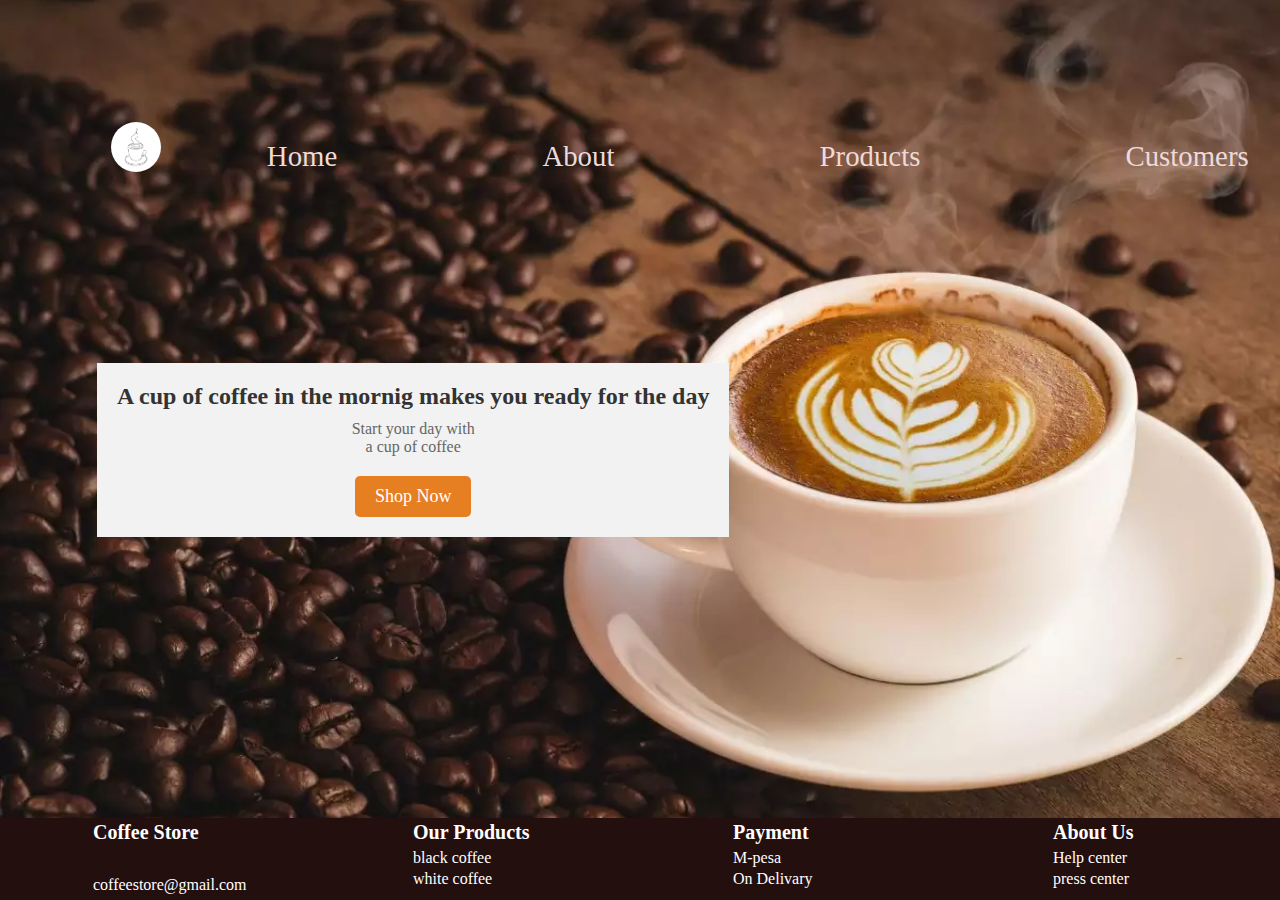
<file: index.html>
<!DOCTYPE html>
<html lang="en">
<head>
    <meta charset="UTF-8">
    <meta name="viewport" content="width=device-width, initial-scale=1.0">
        <link rel="stylesheet" href="style.css">
    <link href='https://unpkg.com/boxicons@2.1.4/css/boxicons.min.css' rel='stylesheet'>
    <title>Coffee</title>
</head>
<body>
    <div class="home">
        <header class="head">
            <a class="logo">
                <img src="img/coffee.png" alt="">
            </a>
            <!-- <i class="bx bx-menu" id="menu-icon "></i> -->
            <ul class="nav">
                <li><a href="index.html">Home</a></li>
                <li><a href="about.html">About </a></li>
                <li><a href="products.html">Products</a></li>
                <li><a href="reviews.html">Customers</a></li>
            </ul>
        </header>
        <div class="text">
            <h1>A cup of coffee in the mornig makes you ready for the day</h1>
            <p>Start your day with <br> a cup of coffee</p>
            <a href="#" class="btn"> Shop Now</a>
        </div>
        <footer>
            <div class="footer">
                <div>
                    <h3>Coffee Store</h3>
                    <ion-icon name="logo-facebook" class="icon"></ion-icon>
                    <ion-icon name="logo-instagram" class="icon"></ion-icon>
                    <ion-icon name="logo-twitter" class="icon"></ion-icon>
                    <p>coffeestore@gmail.com</p>
                </div>
                <div>
                    <h3>Our Products</h3>
                    <P>black coffee</P>
                    <p>white coffee</p>
                </div>
                <div>
                  <h3>Payment</h3>
                  <p>M-pesa</p>
                  <p>On Delivary</p>
                </div>
                <div>
                    <h3>About Us</h3>
                    <p>Help center</p>
                    <P>press center</P>
                </div>
            </div>
            
        </footer>
         <script>index.js</script>
    </div>
</body>
</html>
</file>
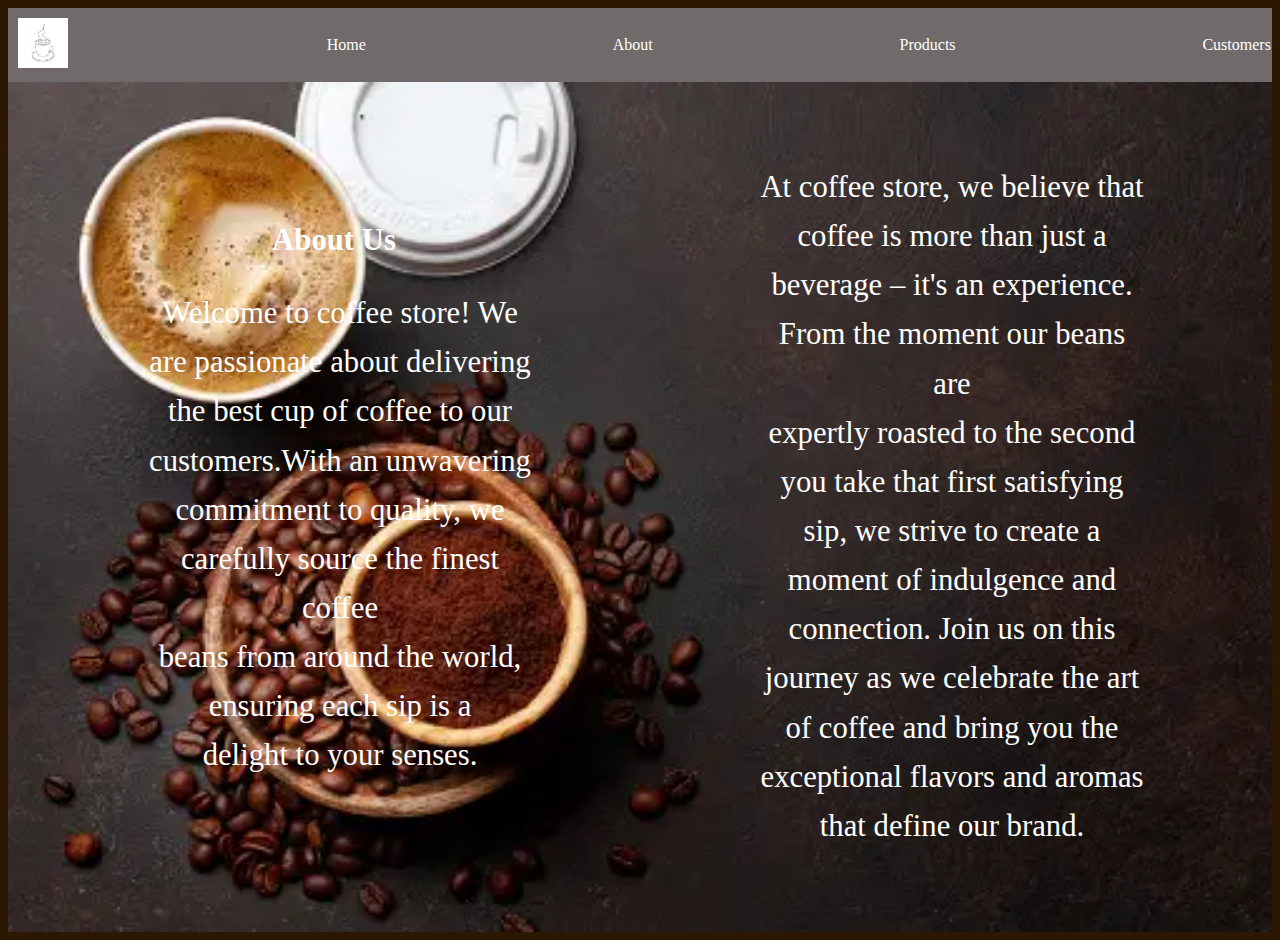
<file: about.html>
<!DOCTYPE html>
<html lang="en">
<head>
    <meta charset="UTF-8">
    <meta name="viewport" content="width=device-width, initial-scale=1.0">
    <link rel="stylesheet" href="about.css">
    <title>Document</title>
</head>
<body>
    <header>
        <a class="logo">
            <img src="img/coffee.png" alt="">
        </a>
        <!-- <i class="bx bx-menu" id="menu-icon "></i> -->
        <ul class="nav">
            <li><a href="index.html">Home</a></li>
            <li><a href="about.html">About </a></li>
            <li><a href="products.html">Products</a></li>
            <li><a href="reviews.html">Customers</a></li>
        </ul>
        <!-- <div class="icon">
            <i class="bx bx-cart-alt"></i>
            <i class="bx bx-search" id="search-icon"></i>
        </div> -->
    </header>
    <div class="home-about">
        <div class="about">
            <h1>About Us</h1>
            <p>Welcome to coffee store! We are passionate about delivering <br> the best cup of coffee to our customers.With an unwavering <br>commitment to quality, we carefully source the finest coffee <br> beans from around the world, ensuring each sip is a <br>delight to your senses.</p>
        </div>
        <div class="about">
            <p>At coffee store, we believe that coffee is more than just a <br> beverage – it's an experience. From the moment our beans are <br> expertly roasted to the second you take that first satisfying <br>sip, we strive to create a moment of indulgence and <br>connection. Join us on this journey as we celebrate the art <br>of coffee and bring you the exceptional flavors and aromas <br>that define our brand.</p>
        </div>
    </div>
</body>
</html>
</file>
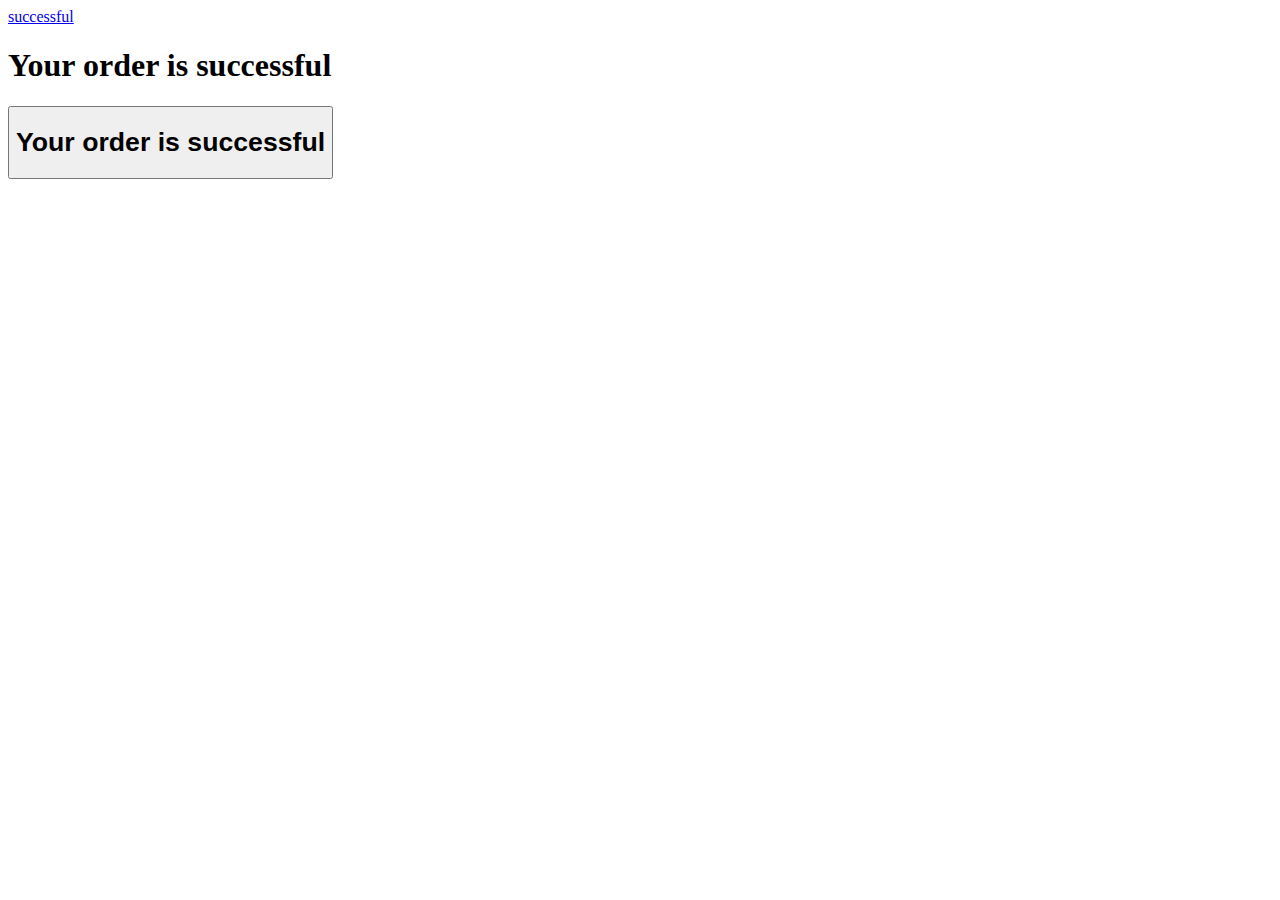
<file: order.html>
<!DOCTYPE html>
<html lang="en">
<head>
    <meta charset="UTF-8">
    <meta name="viewport" content="width=device-width, initial-scale=1.0">
    <title>Document</title>
</head>
<body>
    <div>
        <a href="payment.html">successful</a>
        <h1>Your order is successful</h1>
    </div>
    <button class="btn"><h1>Your order is successful</h1></button>
</body>
</html>
</file>
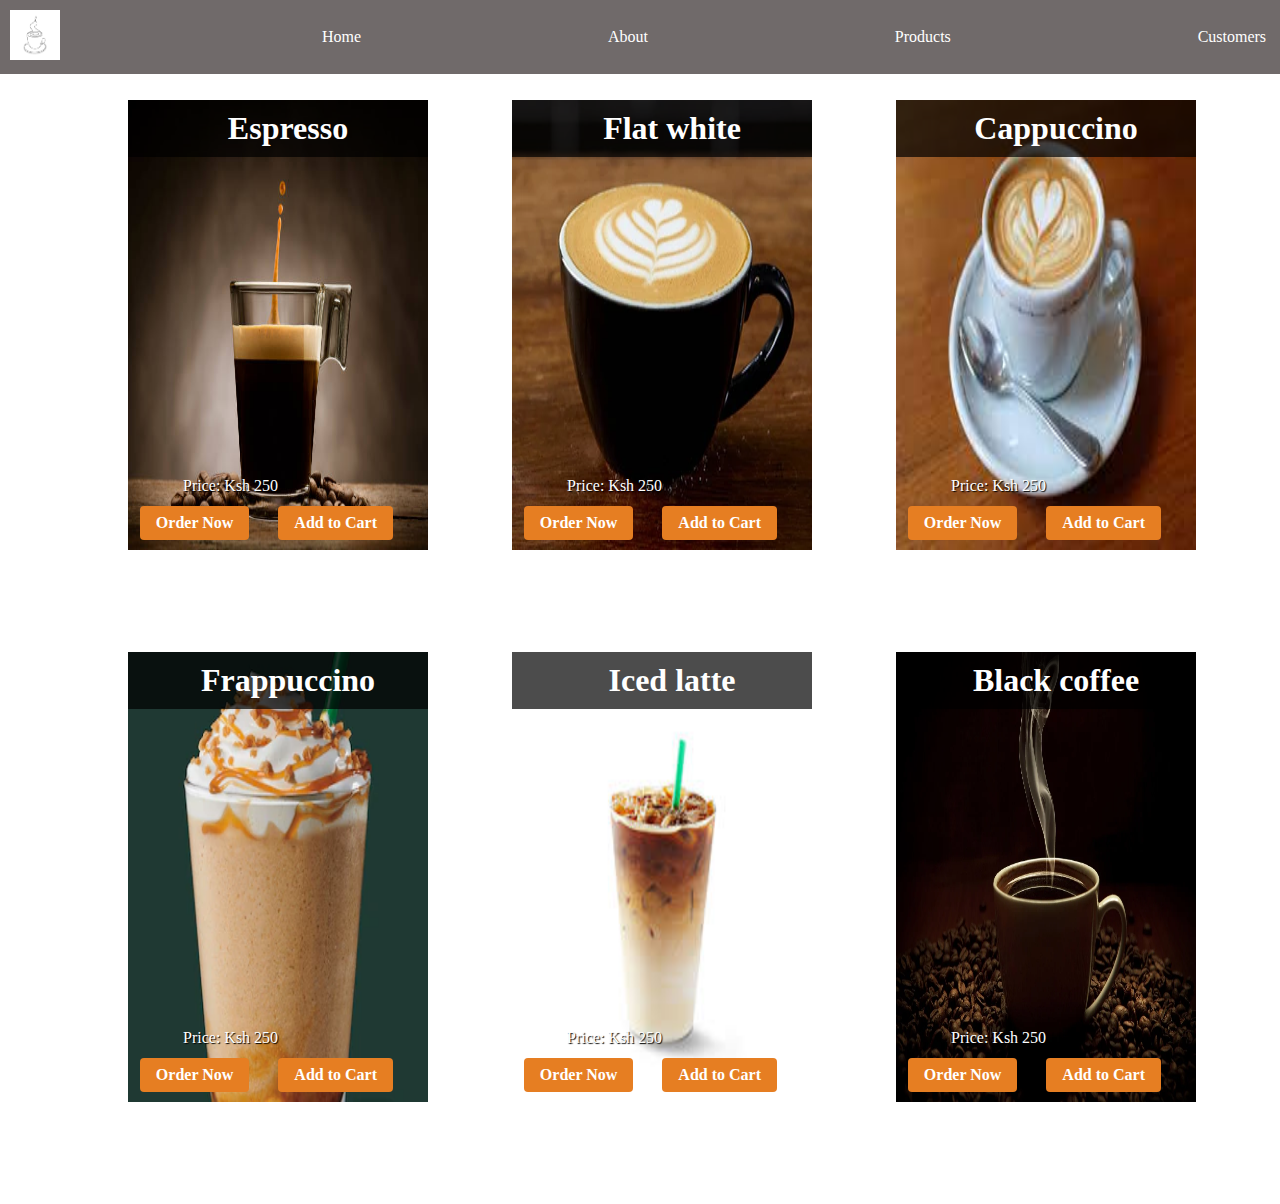
<file: products.html>
<!DOCTYPE html>
<html lang="en">
<head>
    <meta charset="UTF-8">
    <meta name="viewport" content="width=device-width, initial-scale=1.0">
    <link rel="stylesheet" href="products.css">
    <title>Document</title>
</head>
<body>
    <header class="head">
        <a class="logo">
            <img src="img/coffee.png" alt="">
        </a>
        <!-- <i class="bx bx-menu" id="menu-icon "></i> -->
        <ul class="nav">
            <li><a href="index.html">Home</a></li>
            <li><a href="About.html">About</a></li>
            <li></a>Products</li>
            <li><a href="reviews.html">Customers</a></li>
           
        </ul>
        <div class="icon">
            <i class="bx bx-cart-alt"></i>
            <i class="bx bx-search" id="search-icon"></i>
        </div>
    </header>
  <div class="main">
    <div class="coffee">
        <div class="img-container">
          <img src="img/Espresso.jpg" alt="">
          <p class="price">Price: Ksh 250</p>
          <div class="btn-container">
            <a href="../payment.html" class="btn order-btn">Order Now</a>
            <a href="../cart/cart.html" class="btn cart-btn">Add to Cart</a>
          </div>
        </div>
        <h1>Espresso</h1>
        <p>Espresso is a concentrated form of coffee, served in shots. <br> It's made of two ingredients - finely ground, <br> 100% coffee, and hot water. </p>
    </div>
        <div class="coffee">
            <div class="img-container">
              <img src="img/flat white.webp" alt="">
              <p class="price">Price: Ksh 250</p>
              <div class="btn-container">
                <a href="../Payment.html" class="btn order-btn">Order Now</a>
                <a href="../cart/cart.html" class="btn cart-btn">Add to Cart</a>
              </div>
            </div>
            <h1>Flat white</h1>
            <p>Flat white involves espresso topped with a layer of velvety microfoam</p>
          </div>
        <div class="coffee">
            <div class="img-container">
              <img src="img/Cappuccino.jpeg" alt="">
              <p class="price">Price: Ksh 250</p>
              <div class="btn-container">
                <a href="../payment.html" class="btn order-btn">Order Now</a>
                <a href="../cart/cart.html" class="btn cart-btn">Add to Cart</a>
              </div>
            </div>
            <h1>Cappuccino</h1>
            <p>A cappuccino is an espresso drink with steamed milk, milk foam and espresso. <br> It’s very similar to a latte (cafe latte), but the proportion of steamed milk is different</p>
        </div>
        <div class="coffee">
            <div class="img-container">
              <img src="img/Frappuccino.webp" alt="">
              <p class="price">Price: Ksh 250</p>
              <div class="btn-container">
                <a href="../payment.html" class="btn order-btn">Order Now</a>
                <a href="../cart/cart.html" class="btn cart-btn">Add to Cart</a>
              </div>
            </div>
            <h1>Frappuccino</h1>
            <p>A Frappuccino is a blended coffee drink that is typically made with coffee <br> or espresso, milk, and ice.</p>
        </div>
       
        <div class="coffee">
            <div class="img-container">
              <img src="img/Iced latte.jpeg" alt="">
              <p class="price">Price: Ksh 250</p>
              <div class="btn-container">
                <a href="../payment.html" class="btn order-btn">Order Now</a>
                <a href="../cart/cart.html" class="btn cart-btn">Add to Cart</a>
              </div>
            </div>
            <h1>Iced latte</h1>
            <p>the cold relative of the traditional latte and is made up of ice, <br> a shot of espresso and cold milk</p>
        </div>
            
      
        <div class="coffee">
            <div class="img-container">
              <img src="img/Black coffee.webp" alt="">
              <p class="price">Price: Ksh 250</p>
              <div class="btn-container">
                <a href="../payment.html" class="btn order-btn">Order Now</a>
                <a href="../cart/cart.html" class="btn cart-btn">Add to Cart</a>
              </div>
            </div>
            <h1>Black coffee</h1>
            <p>  Black coffee is simply coffee with nothing added – no cream, no milk, <br> no sweetener is simply coffee with nothing added – no cream, no milk, no sweetener</p>
        </div>
    </div>
</body>
</html>
</file>
<file: style.css>
*{
    margin: 0px;
    padding: 0px;
}

        .home {
            background-image: url(img/coffee4.cms);
            background-repeat: no-repeat;
            background-size: cover;
            background-position: center bottom -0em;
            height: 100vh;
            display: flex;
            align-items: center;
            justify-content: center;
        }

        .head {
            color: #fff;
            padding: 10px;
            display: flex;
            align-items: center;
            gap: 20%;
            margin-bottom: 47%;
            
            
            
        }
        
        .logo img {
            width: 50px;
            height: 50px;
            margin-right: 10px;
            border-radius: 50%;
        }
        
        .nav {
            list-style: none;
            margin: 0;
            padding: 0;
            display: flex;
            gap:       53%;

           
        
        }
        
        .nav li {
            /* margin-right: 20px; */
            margin-left: 3%;
            font-size: 300%;

        }
        
        .nav li a {
            color: #eedad8;
            text-decoration: none;
            font-size: 60%;

        }

       

    .text {
        /* text-align: center;
        color: white;
        padding: 5px;
        margin-right: 55%; */
        position: relative;
        text-align: center;
        /* text-align: right; */
        background-color: #f2f2f2;
        padding: 20px;
        right: 450px; /* Adjust the left position value as needed */
        max-width: 600px; /* Optional: Set a maximum width for the element */
        }

    .text h1 {
        /* font-size: 36px;
        margin-bottom: 20px; */
        color: #333;
        font-size: 24px;
        margin-bottom: 10px;

        
    }

    .text p {
        /* font-size: 18px;
        margin-bottom: 30px; */
        color: #666;
        font-size: 16px;
        margin-bottom: 20px;
    }

    .btn {
        display: inline-block;
        padding: 10px 20px;
        background-color: #e67e22;
        color: white;
        text-decoration: none;
        font-size: 18px;
        border-radius: 5px;
        transition: background-color 0.3s ease;
    }

    .btn:hover {
        background-color: #d35400;
    }
    
    .footer {
        background-color: #240f0f;
        padding: 3px;
        display: flex;
        justify-content: space-between;
        color: white;
        position: fixed;
        left: 0;
        bottom: 0;
        width: 100%;
    }

    .footer div {
        flex: 1;
        margin-left: 90px;
    }

    .footer h3 {
        margin-bottom: 5px;
        font-size: 20px;
    }

    .footer p {
        margin-bottom: 3px;
    }

    .icon {
        font-size: 24px;
        margin-right: 10px;
    }


    /* about section */
   





/*  

  .home-about {
    background-image: url(img/COffee.webp);
    background-repeat: no-repeat;
    background-size: cover;
    background-position: center;
    height: 100vh;
    display: flex;
    justify-content: center;
    align-items: center;
    flex-direction: column;
    color: white;
    text-align: center;
}

.about h1 {
    font-size: 32px;
    margin-bottom: 15px;
    margin-left: 11em;
}

.about p {
    font-size: 20px;
    line-height: 1.5;
    margin-bottom: 12px;
    margin-left: 21em;
}
   */



@media screen and (max-width: 768px) {
    .text {
        padding: 20px;
        margin-right: 0;
    }
    
    .about h1 {
        margin-left: 0;
    }
    
    .about p {
        margin-left: 0;
    }
    
    .home-about {
        height: auto;
    }
}


@media screen and (max-width: 768px) {
    /* CSS code for smaller screens */
    .text {
        margin-right: 0;
    }

    .nav {
        flex-direction: column;
        gap: 0;
    }

    .nav li {
        margin-right: 0;
        margin-bottom: 10px;
    }

    .icon {
        margin-left: 0;
        margin-right: 10px;
    }

    .home {
        background-position: center top;
    }
}



@media (max-width: 768px) {
    .main {
        grid-template-columns: 1fr;
        margin-left: 10%;
    }
}
</file>
<file: about.css>
body{
    background-color: rgb(44, 24, 1);
}

.home-about {
    background-image: url(img/COffee.webp);
    background-repeat: no-repeat;
    background-size: cover;
    background-position: center;
    height: 90vh;
    display: flex;
    justify-content: center;
    align-items: center;
    color: white;
    text-align: center;
}

header {
    background-color: #706a6a;
    color: #fff;
    padding: 10px;
    display: flex;
    align-items: center;
    gap: 20%;
}

.logo img {
    width: 50px;
    height: 50px;
    margin-right: 10px;
}

.nav {
    list-style: none;
    margin: 0;
    padding: 0;
    display: flex;
    gap: 80%;

}

.nav li {
    margin-right: 20px;
}

.nav li a {
    color: #fff;
    text-decoration: none;
    font-size: 16px;
}

.home-about {
    display: flex;
    justify-content: space-around;
    padding: 20px;
}

.about {
    max-width: 400px;
    font-size: 80%;
}

h1 {
    margin-bottom: 10px;
    font-size: 240%;


}

p {
    line-height: 1.6;
    font-size: 240%;
    margin-left: 3%;

}
</file>
<file: products.css>
*{
    margin: 0px;
    padding: 0px;
}
header {
    background-color: #706a6a;
    color: #fff;
    padding: 10px;
    display: flex;
    align-items: center;
    gap: 20%;
}

.logo img {
    width: 50px;
    height: 50px;
    margin-right: 10px;
}

.nav {
    list-style: none;
    margin: 0;
    padding: 0;
    display: flex;
    gap: 80%;

}

.nav li {
    margin-right: 20px;
}

.nav li a {
    color: #fff;
    text-decoration: none;
    font-size: 16px;
}
.About {
    display: flex;
    flex-wrap: wrap;
    justify-content: space-between;
}

.coffee {
    position: relative;
    width: 300px;
    margin-bottom: 20px;
    text-align: center;
    overflow: hidden;
}

.coffee img {
    width: 100%;
    height: auto;

} 

.img-container {
 position: relative;

}

.coffee h1 {
    position: absolute;
    top: 0;
    left: 0;
    width: 100%;
    padding: 10px;
    background-color: rgba(0, 0, 0, 0.7);
    color: #fff;
    margin: 0;
}

.coffee p {
    margin-top: 10px;
    color: white;
}

.coffee .price {
    margin-top: auto;
    margin-bottom: 10px;
}
.coffee .toggle-btn {
    background-color: #ddd;
    border: none;
    padding: 5px 10px;
    margin-top: 10px;
    cursor: pointer;
}

.img-container {
 position: relative;

}

.img-container img {
display: block;
width: 100%;
height: 50vh;

}

.price {
position: absolute;
bottom: 45px;
text-align: center;
left: 55px;
font-size: 1rem;
color: #fff;
text-shadow: 1px 1px 1px #000;
}

.btn-container {
position: absolute;
bottom: 10px;
right: 10px;
}

.btn {
display: inline-block;
margin-right: 25px;
gap: 20rem;
padding: 8px 16px;
border: none;
border-radius: 4px;
font-size: 1rem;
font-weight: bold;
color: #fff;
background-color:  #e67e22;
text-decoration: none;
}

.order-btn:hover,
.cart-btn:hover {
background-color: #000;
}
.main{
display: grid;
grid-template-columns: repeat(3,1fr);
margin-top: 2%;
margin-left: 10%;
}
</file>
